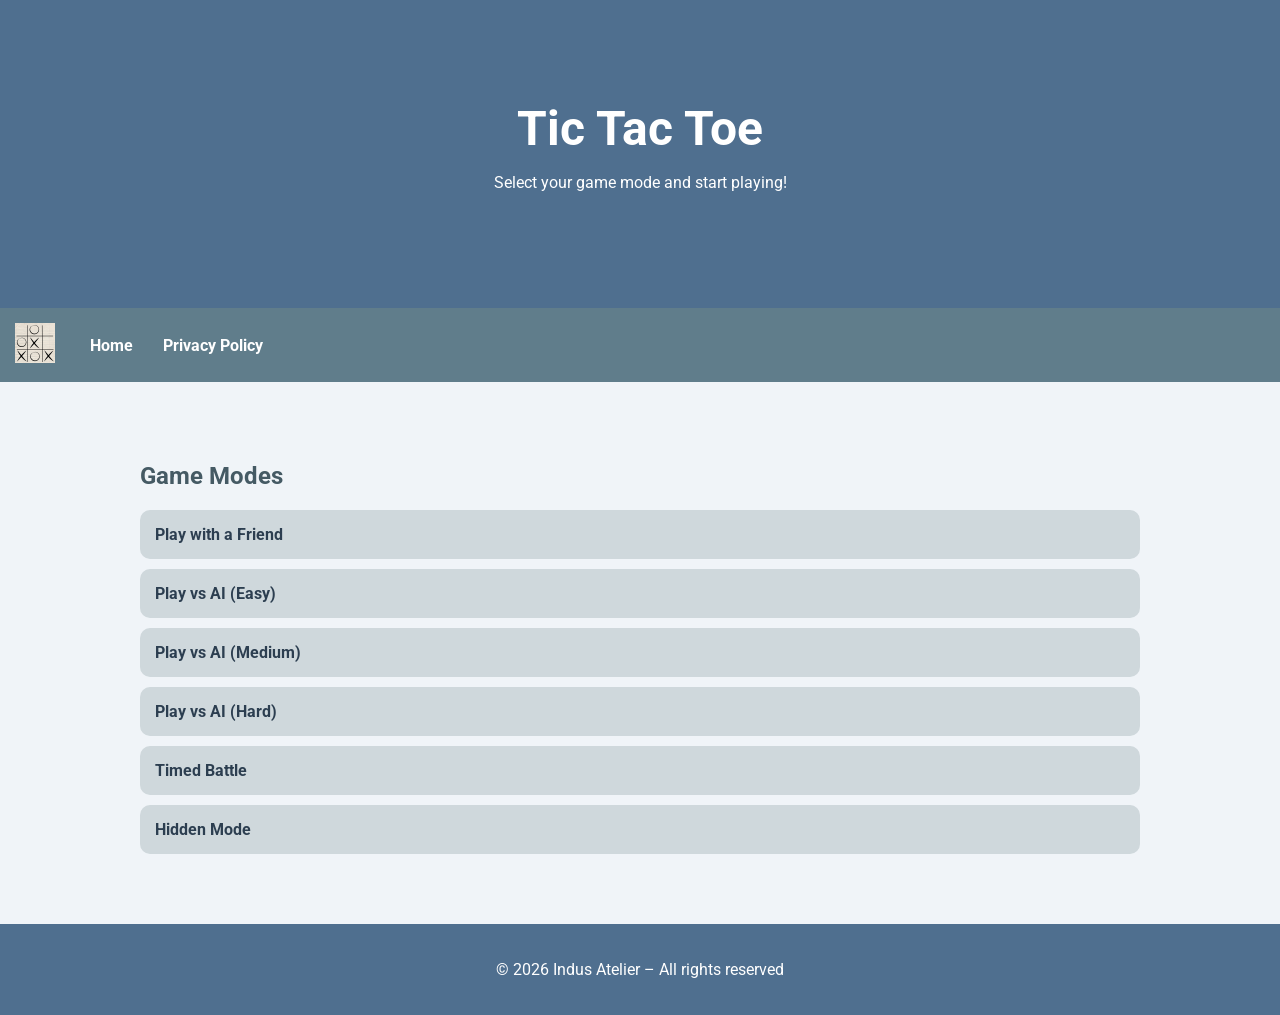
<file: index.html>
<!DOCTYPE html>
<html lang="en">
<head>
    <script type="text/javascript">
    (function(c,l,a,r,i,t,y){
        c[a]=c[a]||function(){(c[a].q=c[a].q||[]).push(arguments)};
        t=l.createElement(r);t.async=1;t.src="https://www.clarity.ms/tag/"+i;
        y=l.getElementsByTagName(r)[0];y.parentNode.insertBefore(t,y);
    })(window, document, "clarity", "script", "z1x6ddngli");
</script>
    <link href="https://fonts.googleapis.com/css2?family=Roboto&display=swap" rel="stylesheet">
    <link rel="icon" href="images/tictactoe-icon.png" type="image/png">
    <meta charset="UTF-8">
    <meta name="viewport" content="width=device-width, initial-scale=1.0">
    <title>Tic Tac Toe – Home</title>
    <link rel="stylesheet" href="styles/index.css">
</head>

<body>

<header>
    <h1>Tic Tac Toe</h1>
    <p>Select your game mode and start playing!</p>
</header>

<nav>
    <a href="index.html"><img src="images/tictactoe-icon.png" alt="Home"></a>

    <div class="nav-links" id="navLinks">
        <a href="index.html">Home</a>
        <a href="privacypolicy.html">Privacy Policy</a>
    </div>

    <div class="hamburger" onclick="toggleMenu()">☰</div>
</nav>

<section>
    <h2>Game Modes</h2>

    <div class="mode-list">
        <a href="game.html?mode=friend">Play with a Friend</a>
        <a href="game.html?mode=easy">Play vs AI (Easy)</a>
        <a href="game.html?mode=medium">Play vs AI (Medium)</a>
        <a href="game.html?mode=hard">Play vs AI (Hard)</a>
        <a href="game.html?mode=timed">Timed Battle</a>
        <a href="game.html?mode=hidden">Hidden Mode</a>
    </div>
</section>

<footer>
    <p>&copy; 2026 Indus Atelier – All rights reserved</p>
</footer>

<script>
function toggleMenu() {
    const navLinks = document.getElementById('navLinks');
    navLinks.classList.toggle('show');
}
</script>

</body>
</html>
</file>
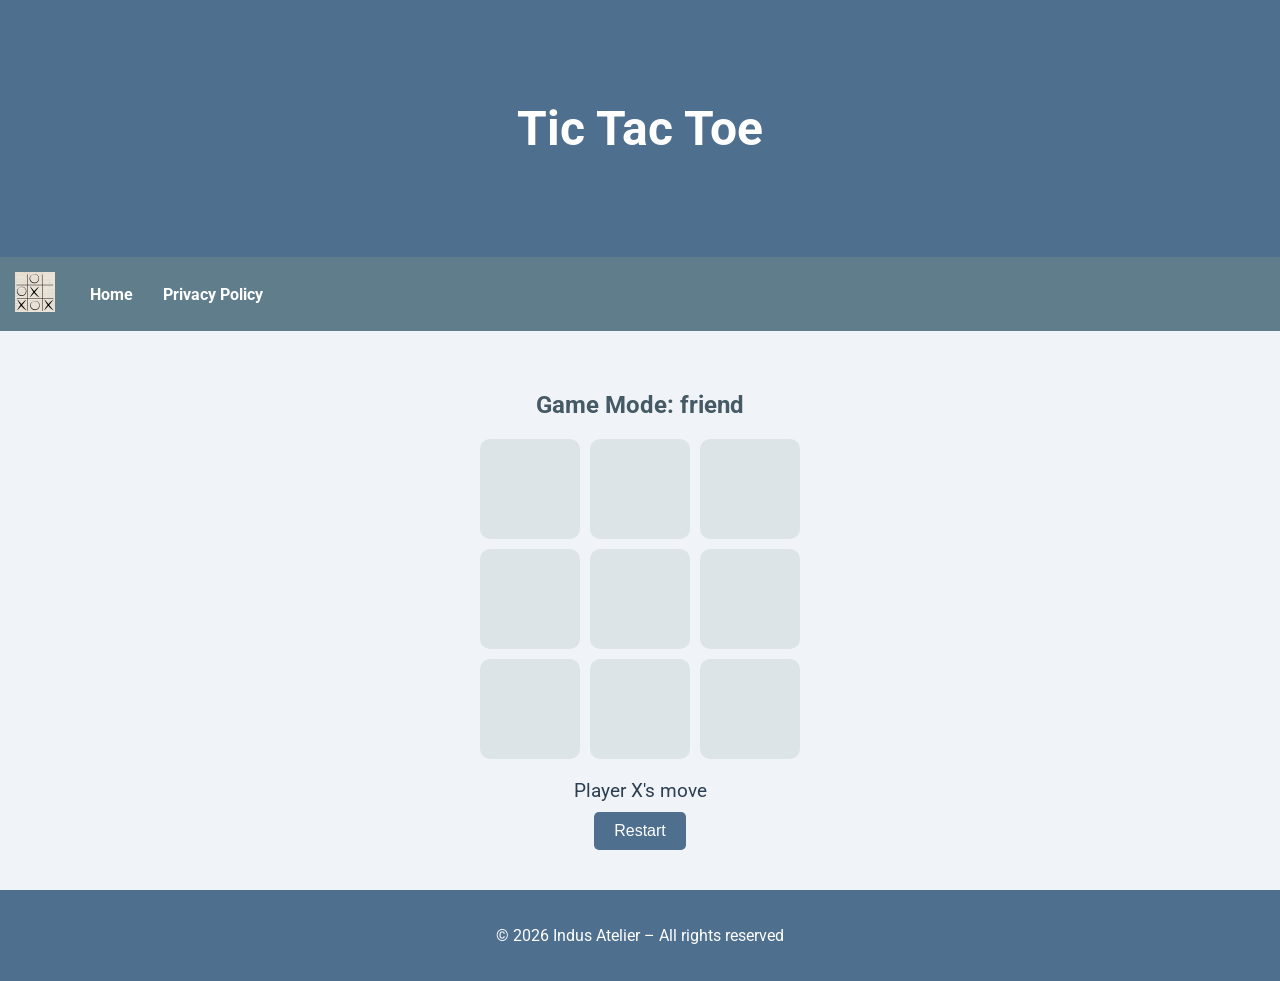
<file: game.html>
<!DOCTYPE html>
<html lang="en">
<head>
    <link href="https://fonts.googleapis.com/css2?family=Roboto&display=swap" rel="stylesheet">
    <link rel="icon" href="images/tictactoe-icon.png" type="image/png">
    <meta charset="UTF-8">
    <meta name="viewport" content="width=device-width, initial-scale=1.0">
    <title>Tic Tac Toe - Play</title>
    <link rel="stylesheet" href="styles/game.css">
</head>

<body>

<header>
    <h1>Tic Tac Toe</h1>
</header>

<nav>
    <a href="index.html"><img src="images/tictactoe-icon.png" alt="Home"></a>
    <div class="nav-links" id="navLinks">
        <a href="index.html">Home</a>
        <a href="privacypolicy.html">Privacy Policy</a>
    </div>
    <div class="hamburger" onclick="toggleMenu()">☰</div>
</nav>

<main>
    <h2 id="mode-title">Game Mode</h2>

    <div class="board" id="board">
        <div class="cell" data-index="0"></div>
        <div class="cell" data-index="1"></div>
        <div class="cell" data-index="2"></div>
        <div class="cell" data-index="3"></div>
        <div class="cell" data-index="4"></div>
        <div class="cell" data-index="5"></div>
        <div class="cell" data-index="6"></div>
        <div class="cell" data-index="7"></div>
        <div class="cell" data-index="8"></div>
    </div>

    <p id="status">Your move!</p>
    <p id="timer" style="display:none;">Time left: 5s</p>

    <button id="restartBtn">Restart</button>
</main>

<footer>
    <p>&copy; 2026 Indus Atelier – All rights reserved</p>
</footer>

<script>
function toggleMenu() {
    const navLinks = document.getElementById('navLinks');
    if (navLinks) {
        navLinks.classList.toggle('show');
    }
}
</script>

<script src="game.js"></script>

</body>
</html>
</file>
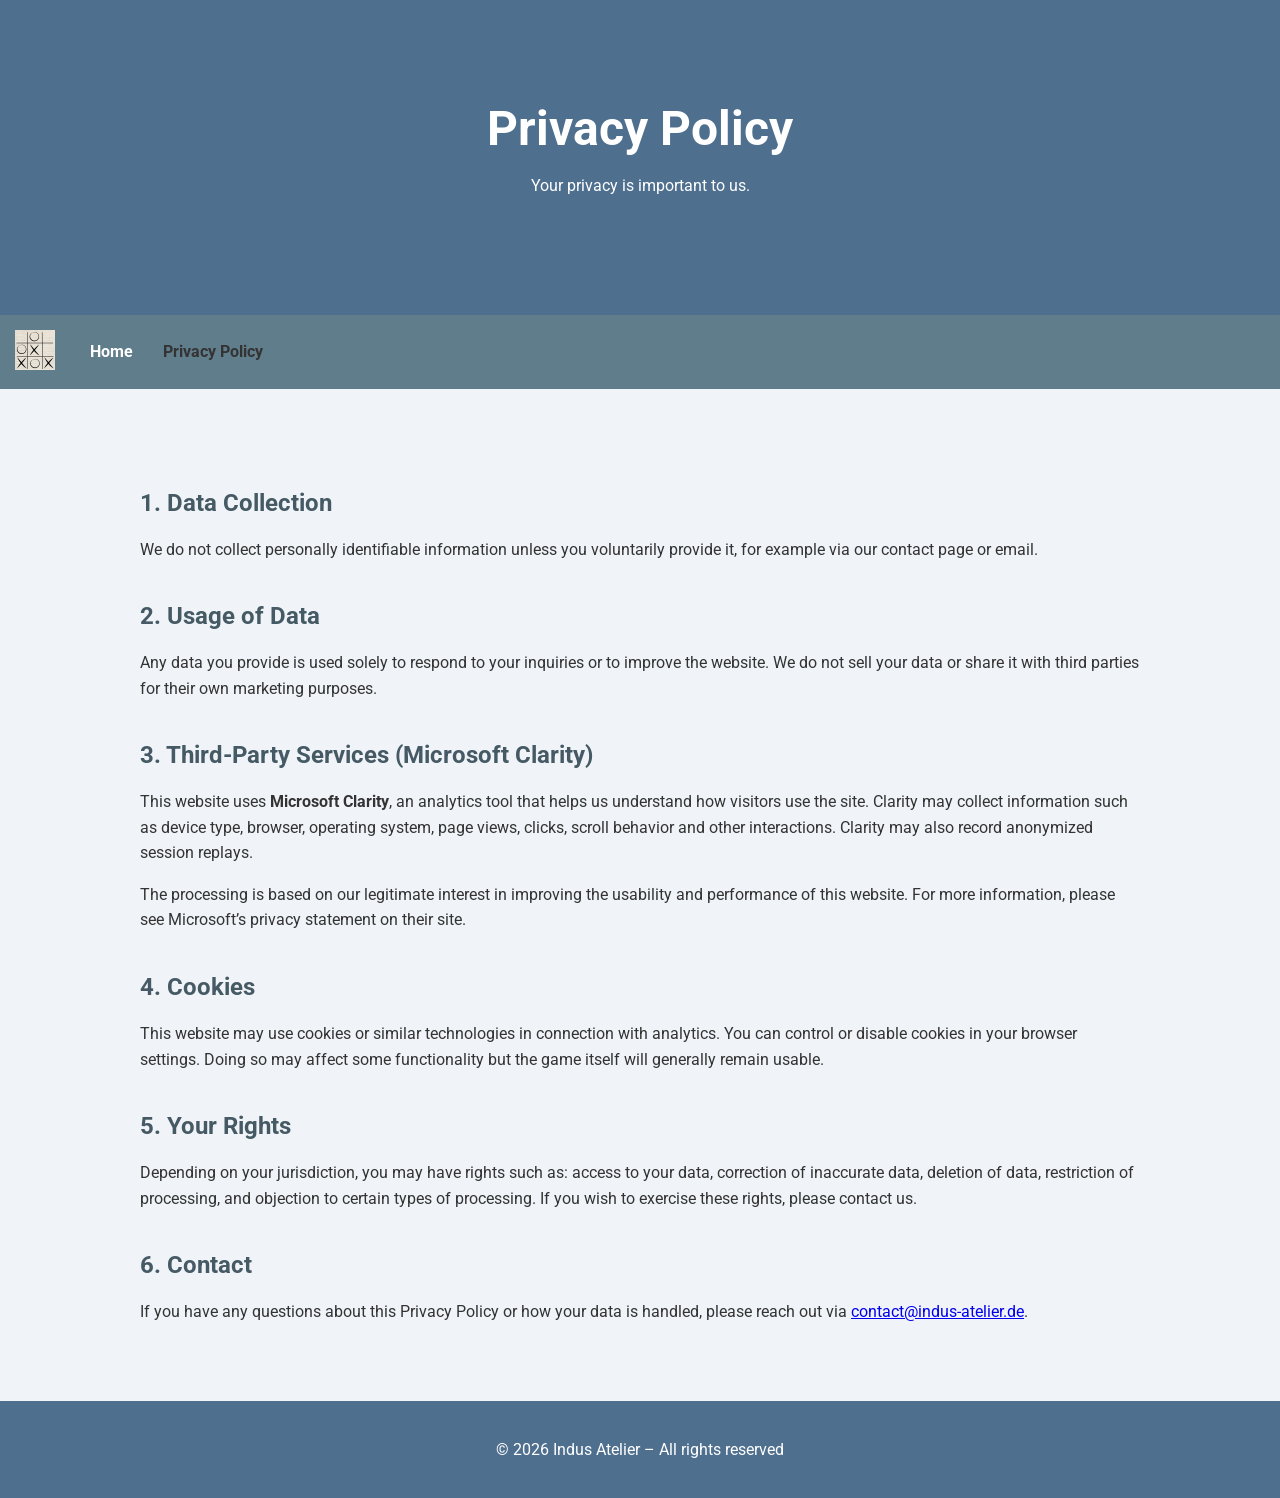
<file: privacypolicy.html>
<!DOCTYPE html>
<html lang="en">
<head>
    <link href="https://fonts.googleapis.com/css2?family=Roboto&display=swap" rel="stylesheet">
    <link rel="icon" href="images/tictactoe-icon.png" type="image/png">
    <meta charset="UTF-8">
    <meta name="viewport" content="width=device-width, initial-scale=1.0">
    <title>Tic Tac Toe - Privacy Policy</title>
    <link rel="stylesheet" href="styles/privacypolicy.css">
</head>
<body>

<header>
    <h1>Privacy Policy</h1>
    <p>Your privacy is important to us.</p>
</header>

<nav>
    <a href="index.html"><img src="images/tictactoe-icon.png" alt="Home"></a>
    <div class="nav-links" id="navLinks">
                <a href="index.html">Home</a>
        <a href="privacypolicy.html">Privacy Policy</a>
    </div>
    <div class="hamburger" onclick="toggleMenu()">☰</div>
</nav>

<section>
    <h2>1. Data Collection</h2>
    <p>
        We do not collect personally identifiable information unless you voluntarily provide it,
        for example via our contact page or email.
    </p>

    <h2>2. Usage of Data</h2>
    <p>
        Any data you provide is used solely to respond to your inquiries or to improve the website.
        We do not sell your data or share it with third parties for their own marketing purposes.
    </p>

    <h2>3. Third-Party Services (Microsoft Clarity)</h2>
    <p>
        This website uses <strong>Microsoft Clarity</strong>, an analytics tool that helps us understand
        how visitors use the site. Clarity may collect information such as device type, browser,
        operating system, page views, clicks, scroll behavior and other interactions.
        Clarity may also record anonymized session replays.
    </p>
    <p>
        The processing is based on our legitimate interest in improving the usability and performance
        of this website. For more information, please see Microsoft’s privacy statement on their site.
    </p>

    <h2>4. Cookies</h2>
    <p>
        This website may use cookies or similar technologies in connection with analytics.
        You can control or disable cookies in your browser settings. Doing so may affect some
        functionality but the game itself will generally remain usable.
    </p>

    <h2>5. Your Rights</h2>
    <p>
        Depending on your jurisdiction, you may have rights such as:
        access to your data, correction of inaccurate data, deletion of data, restriction of processing,
        and objection to certain types of processing. If you wish to exercise these rights,
        please contact us.
    </p>

    <h2>6. Contact</h2>
    <p>
        If you have any questions about this Privacy Policy or how your data is handled,
        please reach out via <a href="mailto:contact@indus-atelier.de">contact@indus-atelier.de</a>.
    </p>
</section>

<footer>
    <p>&copy; 2026 Indus Atelier – All rights reserved</p>
</footer>

<script>
function toggleMenu() {
    const navLinks = document.getElementById('navLinks');
    navLinks.classList.toggle('show');
}
</script>

</body>
</html>
</file>
<file: styles/index.css>
body {
    font-family: 'Roboto', sans-serif;
    margin: 0;
    background-color: #f0f4f8;
    color: #2c3e50;
}

header {
    background-color: #4f6f8f;
    color: white;
    text-align: center;
    padding: 100px 20px;
}

header h1 {
    font-size: 3em;
    margin: 0;
}

nav {
    background-color: #607d8b;
    display: flex;
    align-items: center;
    padding: 15px;
    position: sticky;
    top: 0;
    z-index: 1000;
}

nav img {
    height: 40px;
    margin-right: 20px;
}

.nav-links {
    display: flex;
    flex-wrap: wrap;
}

.nav-links a {
    color: white;
    text-decoration: none;
    margin: 0 15px;
    font-weight: bold;
}

.hamburger {
    display: none;
    font-size: 2em;
    margin-left: auto;
    cursor: pointer;
    color: white;
}

@media (max-width: 600px) {
    .nav-links {
        display: none;
        flex-direction: column;
        background-color: #607d8b;
        position: absolute;
        top: 60px;
        left: 0;
        width: 100%;
        z-index: 999;
    }
    .nav-links.show {
        display: flex;
    }
    .hamburger {
        display: block;
    }
    nav {
        flex-direction: row;
        justify-content: space-between;
    }
}

section {
    padding: 60px 20px;
    max-width: 1000px;
    margin: auto;
}

h2 {
    color: #455a64;
}

.mode-list a {
    display: block;
    background-color: #cfd8dc;
    padding: 15px;
    margin: 10px 0;
    border-radius: 10px;
    text-decoration: none;
    color: #2c3e50;
    font-weight: bold;
    transition: background-color 0.3s ease;
}

.mode-list a:hover {
    background-color: #b0bec5;
}

footer {
    background-color: #4f6f8f;
    color: white;
    text-align: center;
    padding: 20px;
}
</file>
<file: styles/game.css>
body {
            font-family: 'Roboto', sans-serif;
            margin: 0;
            background-color: #f0f4f8;
            color: #2c3e50;
        }
        header {
            background-color: #4f6f8f;
            color: white;
            text-align: center;
            padding: 100px 20px;
        }
        header h1 {
            font-size: 3em;
            margin: 0;
        }
        nav {
            background-color: #607d8b;
            display: flex;
            align-items: center;
            padding: 15px;
            position: sticky;
            top: 0;
            z-index: 1000;
        }
        nav img {
            height: 40px;
            margin-right: 20px;
        }
        .nav-links {
            display: flex;
            flex-wrap: wrap;
        }
        .nav-links a {
            color: white;
            text-decoration: none;
            margin: 0 15px;
            font-weight: bold;
        }
        .hamburger {
            display: none;
            font-size: 2em;
            margin-left: auto;
            cursor: pointer;
            color: white;
        }
        @media (max-width: 600px) {
            .nav-links {
                display: none;
                flex-direction: column;
                background-color: #4f6f8f;
                position: absolute;
                top: 60px;
                left: 0;
                width: 100%;
                z-index: 999;
            }
            .nav-links.show {
                display: flex;
            }
            .hamburger {
                display: block;
            }
            nav {
                flex-direction: row;
                justify-content: space-between;
            }
        }
        main {
            padding: 40px 20px;
            max-width: 800px;
            margin: auto;
            text-align: center;
        }
        #mode-title {
            color: #455a64;
            font-size: 1.5em;
            margin-bottom: 20px;
        }
        .board {
            display: grid;
            grid-template-columns: repeat(3, 100px);
            grid-template-rows: repeat(3, 100px);
            gap: 10px;
            justify-content: center;
            margin-bottom: 20px;
        }
        .cell {
            background-color: #dce4e8;
            border-radius: 10px;
            font-size: 2em;
            display: flex;
            align-items: center;
            justify-content: center;
            cursor: pointer;
        }
        .cell:hover {
            background-color: #c3ced4;
        }
        #status {
            font-size: 1.2em;
            margin-bottom: 10px;
        }
        #timer {
            font-size: 1em;
            margin-bottom: 20px;
            color: #e53935;
        }
        button {
            background-color: #4f6f8f;
            color: white;
            border: none;
            padding: 10px 20px;
            font-size: 1em;
            border-radius: 5px;
            cursor: pointer;
        }
        button:hover {
            background-color: #3f5d75;
        }
        footer {
            background-color: #4f6f8f;
            color: white;
            text-align: center;
            padding: 20px;
        }
</file>
<file: styles/privacypolicy.css>
body {
            font-family: 'Roboto', sans-serif;
            margin: 0;
            background-color: #f0f4f8;
            color: #2c3e50;
        }
        header {
            background-color: #4f6f8f;
            color: white;
            text-align: center;
            padding: 100px 20px;
        }
        header h1 {
            font-size: 3em;
            margin: 0;
        }
        nav {
            background-color: #607d8b;
            display: flex;
            align-items: center;
            padding: 15px;
            position: sticky;
            top: 0;
            z-index: 1000;
        }
        nav img {
            height: 40px;
            margin-right: 20px;
        }
        .nav-links {
            display: flex;
            flex-wrap: wrap;
        }
        .nav-links a {
            color: white;
            text-decoration: none;
            margin: 0 15px;
            font-weight: bold;
        }
        .nav-links a[href="privacypolicy.html"] {
            color: #333333;
        }
        .hamburger {
            display: none;
            font-size: 2em;
            margin-left: auto;
            cursor: pointer;
            color: white;
        }
        @media (max-width: 600px) {
            .nav-links {
                display: none;
                flex-direction: column;
                background-color: #607d8b;
                position: absolute;
                top: 60px;
                left: 0;
                width: 100%;
                z-index: 999;
            }
            .nav-links.show {
                display: flex;
            }
            .hamburger {
                display: block;
            }
            nav {
                flex-direction: row;
                justify-content: space-between;
            }
        }
        section {
            padding: 60px 20px;
            max-width: 1000px;
            margin: auto;
            color: #333333;
        }
        h2 {
            color: #455a64;
            margin-top: 40px;
        }
        p {
            line-height: 1.6;
        }
        footer {
            background-color: #4f6f8f;
            color: white;
            text-align: center;
            padding: 20px;
        }
</file>
